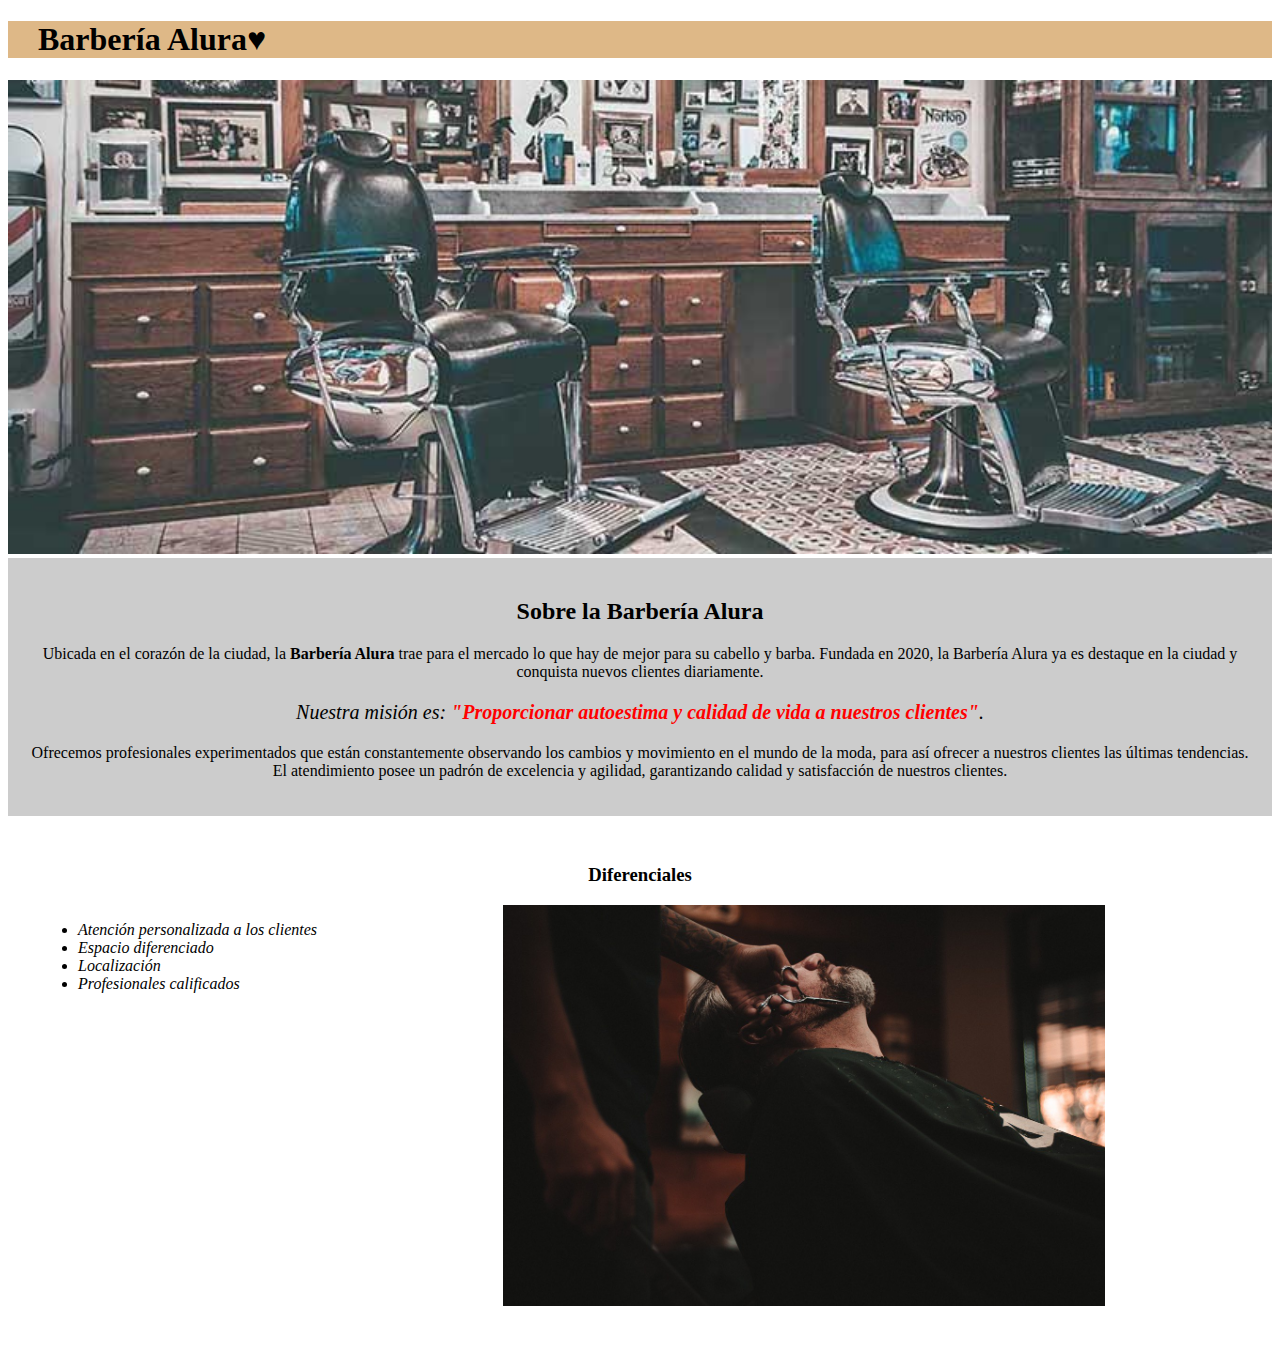
<file: index.html>
<!DOCTYPE html>

<html lang="es">

<head>
    <meta charset="UTF-8"> <!-- diccionario donde nos reconoce caracteres espciales -->
    <link rel=" stylesheet" href="index.css">
    <title>Barbería Alura</title>

</head>

<body>
    <header>
        <h1 class="tituloPrincipal">Barbería Alura♥</h1>
    </header>
    <img id="banner" src="imagenes/banner.jpg"> 
    <div class="principal">
        <h2 class="tituloCentralizado">Sobre la Barbería Alura</h2>
        <p>Ubicada en el corazón de la ciudad, la <strong>Barbería Alura</strong> trae para el mercado lo que hay de
            mejor
            para
            su cabello y barba. Fundada en 2020, la Barbería Alura ya es destaque en la ciudad y conquista nuevos
            clientes
            diariamente.</p>
        <p id="mision"><em>Nuestra misión es: <strong>"Proporcionar autoestima y calidad de vida a nuestros
                    clientes"</strong>.</em></p>
        <p>Ofrecemos profesionales experimentados que están constantemente observando los cambios y movimiento en el
            mundo
            de la
            moda, para así ofrecer a nuestros clientes las últimas tendencias. El atendimiento posee un padrón de
            excelencia
            y
            agilidad, garantizando calidad y satisfacción de nuestros clientes.</p>
    </div>
    <div class="diferenciales">
        <h3 class="tituloCentralizado">Diferenciales</h3>
        <ul>
            <li class="items">Atención personalizada a los clientes</li>
            <li class="items">Espacio diferenciado</li>
            <li class="items">Localización</li>
            <li class="items">Profesionales calificados</li>
        </ul>
        <img src="imagenes/diferenciales.jpg" class="imagenDiferenciales">
    </div>
</body>

</html>
</file>
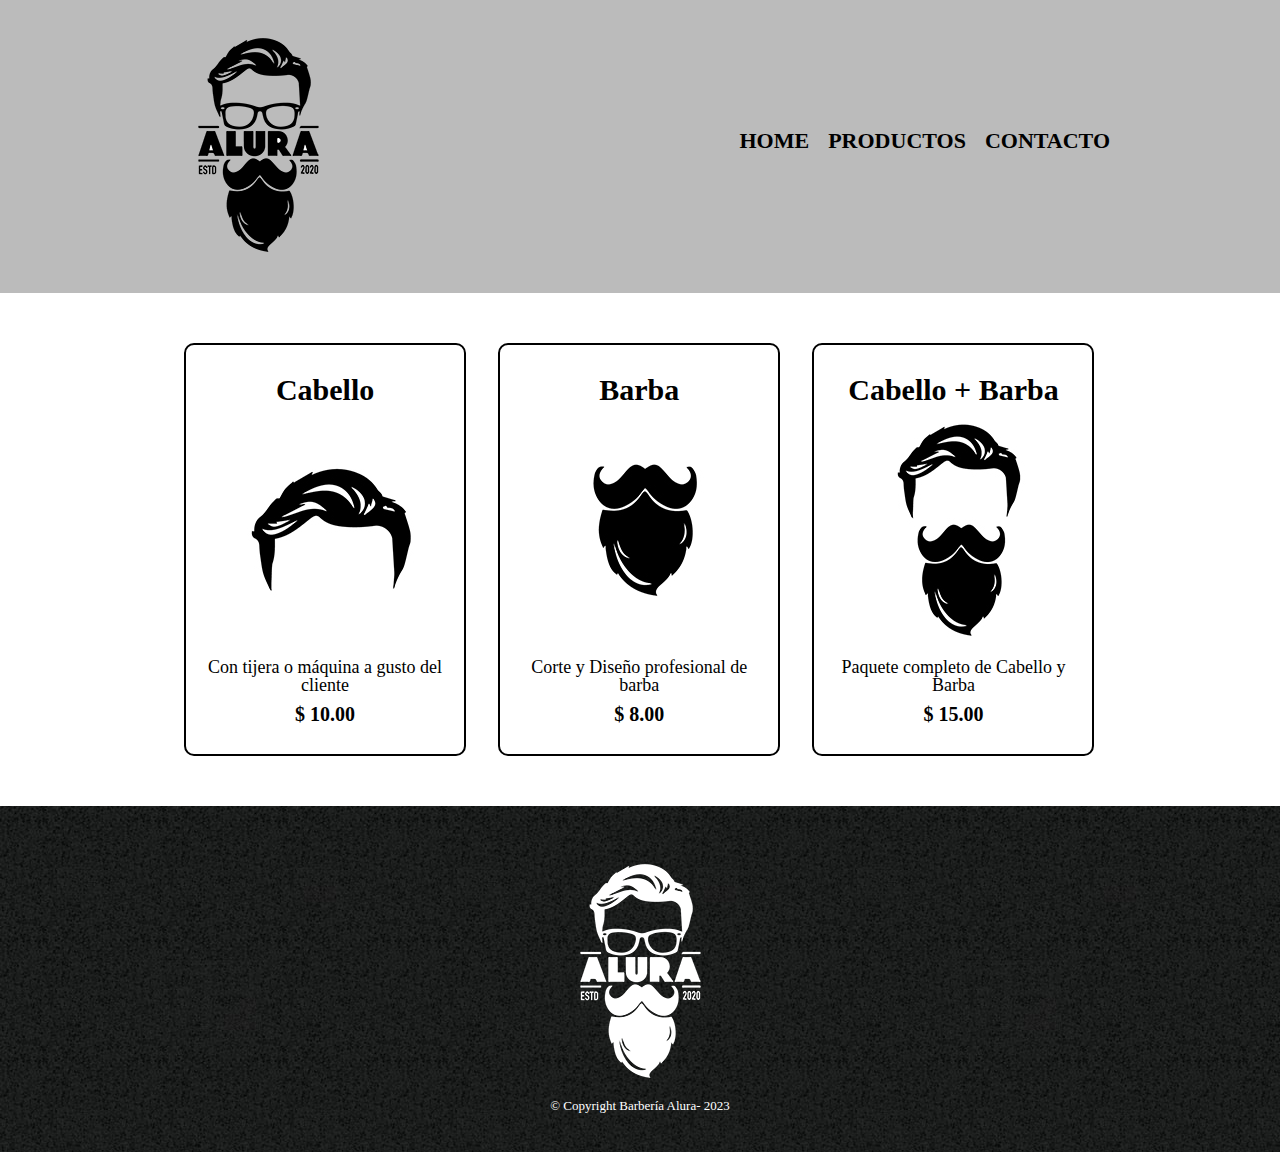
<file: productos.html>
<!DOCTYPE html>
<html lang="en">

<head>
    <meta charset="UTF-8">
    <meta http-equiv="X-UA-Compatible" content="IE=edge">
    <meta name="viewport" content="width=device-width, initial-scale=1.0">
    <link rel="stylesheet" href="reset.css">
    <link rel="stylesheet" href="productos.css">
    <title>Productos-Barbería Alura</title>
</head>

<body>
    <header>
        <div class="caja">

            <h1>
                <img src="imagenes/logo.png" </h1>
                <nav>
                    <ul>
                        <li><a href="index.html">Home</a></li>
                        <li><a href="productos.html">Productos</a></li>
                        <li><a href="contacto.html">Contacto</a></li>
                    </ul>
                </nav>
        </div>
    </header>
    <main>
        <ul class="productos">
            <li>
                <h2>Cabello</h2>
                <img src="imagenes/cabello.jpg">
                <p class="descripcion">Con tijera o máquina a gusto del cliente</p>
                <p class="precio">$ 10.00</p>

            </li>
            <li>
                <h2>Barba</h2>
                <img src="imagenes/barba.jpg">
                <p class="descripcion">Corte y Diseño profesional de barba</p>
                <p class="precio">$ 8.00</p>
            </li>
            <li>
                <h2>Cabello + Barba</h2>
                <img src="imagenes/cabello+barba.jpg">
                <p class="descripcion">Paquete completo de Cabello y Barba</p>
                <p class="precio">$ 15.00</p>
            </li>

        </ul>

    </main>
    <footer>
        <img src="imagenes/logo-blanco.png">
        <p class="copyright">&copy Copyright Barbería Alura- 2023</p>
    </footer>
</body>

</html>
</file>
<file: index.css>
.tituloPrincipal{

    padding-left: 30px;
    background-color:burlywood;
}
#banner{
    width: 100%;
}
.principal{
    
    background-color: #CCCCCC;
    padding: 20px;
}
.tituloCentralizado{
    text-align: center;
}
p {
    text-align: center;
}


em strong {
    color: red;
}
#mision{

    font-size: 20px;
}

.diferenciales{
    background-color: #FFFFFF;
    padding: 30px;

}

.items{
    font-style: italic;
}

ul{
    display: inline-block;
    vertical-align: top;
    width: 20%;
    margin-right: 15%;
}
.imagenDiferenciales{

    width: 50%;
}
</file>
<file: productos.css>
header{
    background-color: #BBBBBB;
    padding: 20px 0;
}

.caja{

    width:940px;
    position: relative;
    margin: 0 auto;
}
nav{

    position: absolute;
    top:110px;
    right: 0;
}
nav li{
    display: inline;
    margin: 0 0 0 15px;
}
nav a{

    text-transform: uppercase;
    color: black;
    font-weight: bold;
    font-size: 22px;
    text-decoration: none; 
}
nav a:hover{
    color:#c78c69;
    text-decoration:underline;
}

.productos{
    width: 940px;
    margin: 0  auto;
    padding: 50px;
}
.productos li{
    display: inline-block;
    text-align: center;
    width: 30%;
    vertical-align: top;
    margin: 0 1.5%;
    padding: 30px 20px; /*30px en la vertical y 20px en la lateral(horizontal)*/
    box-sizing: border-box;
    border: 2px solid black;
    border-radius: 10px;
}
.productos li:hover{
    border-color: burlywood;
}

.productos li:active{
    border-color: chartreuse;
}
.productos h2{
    font-size: 30px;
    font-weight: bold;
}
.productos li:hover h2{
    font-size: 33px;
}

.descripcion{

font-size: 18px;
}
.precio{
    font-size: 20px;
    font-weight: bold;
    margin-top: 10px;

}
footer{
    text-align: center;
    background: url(imagenes/bg.jpg);
    padding: 40px;
}
.copyright{
    color: #FFFFFF;
    font-size: 13px;
    margin: 20pxg;

}
</file>
